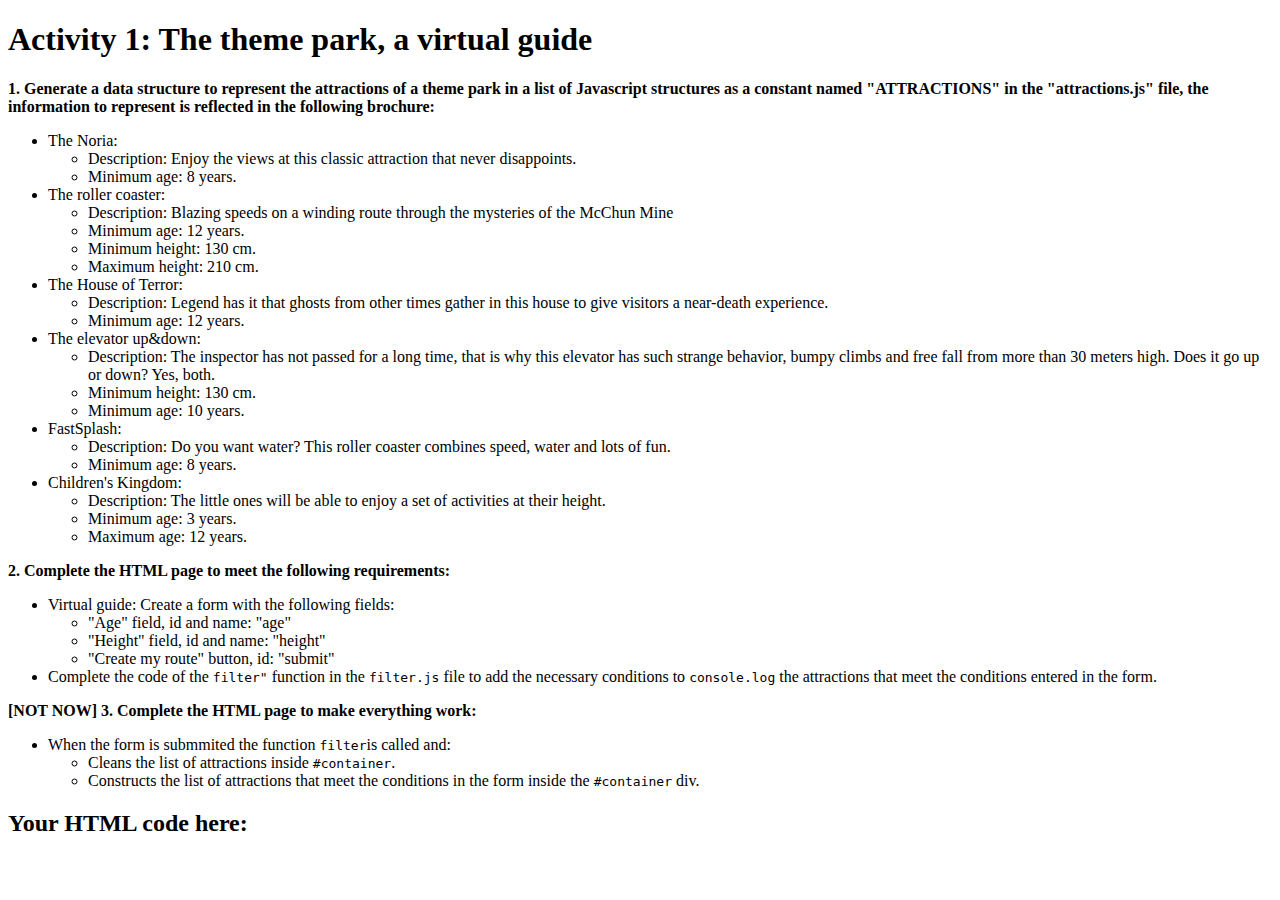
<file: s_first/t1/Activity 1/index.html>
<!DOCTYPE html>
<html lang="en">

<head>
	<meta charset="UTF-8">
	<meta http-equiv="X-UA-Compatible" content="IE=edge">
	<meta name="viewport" content="width=device-width, initial-scale=1.0">
	<title>Activity 1: The theme park, a virtual guide</title>
</head>

<body>
	<h1>Activity 1: The theme park, a virtual guide</h1>
	<p>
		<strong>
			1. Generate a data structure to represent the attractions of a theme park in a list of
			Javascript structures as a constant named "ATTRACTIONS" in the "attractions.js" file,
			the information to represent is reflected in the following brochure:
		</strong>
	<ul>
		<li>The Noria:
			<ul>
				<li>
					Description: Enjoy the views at this classic attraction that never disappoints.
				</li>
				<li>Minimum age: 8 years.</li>
			</ul>
		</li>
		<li>The roller coaster:
			<ul>
				<li>
					Description: Blazing speeds on a winding route through the mysteries of the
					McChun Mine
				</li>
				<li>Minimum age: 12 years.</li>
				<li>Minimum height: 130 cm.</li>
				<li>Maximum height: 210 cm.</li>
			</ul>
		</li>
		<li>The House of Terror:
			<ul>
				<li>
					Description: Legend has it that ghosts from other times gather in this house
					to give visitors a near-death experience.
				</li>
				<li>Minimum age: 12 years.</li>
			</ul>
		</li>
		<li>The elevator up&down:
			<ul>
				<li>
					Description: The inspector has not passed for a long time, that is why this
					elevator has such strange behavior, bumpy climbs and free fall from more than
					30 meters high. Does it go up or down? Yes, both.
				</li>
				<li>Minimum height: 130 cm.</li>
				<li>Minimum age: 10 years.</li>
			</ul>
		</li>
		<li>FastSplash:
			<ul>
				<li>
					Description: Do you want water? This roller coaster combines speed, water
					and lots of fun.
				</li>
				<li>Minimum age: 8 years.</li>
			</ul>
		</li>
		<li>Children's Kingdom:
			<ul>
				<li>
					Description: The little ones will be able to enjoy a set of activities at
					their height.
				</li>
				<li>Minimum age: 3 years.</li>
				<li>Maximum age: 12 years. </li>
			</ul>
		</li>
	</ul>
	</p>
	<p>
		<strong>
			2. Complete the HTML page to meet the following requirements:
		</strong>
	<ul>
		<li>Virtual guide: Create a form with the following fields:
			<ul>
				<li>"Age" field, id and name: "age"</li>
				<li>"Height" field, id and name: "height"</li>
				<li>"Create my route" button, id: "submit"</li>
			</ul>
		</li>
		<li>
			Complete the code of the <code>filter"</code> function in the <code>filter.js</code> file to add the
			necessary
			conditions to <code>console.log</code> the attractions that meet the conditions entered in the form.
		</li>
	</ul>
	</p>
	<p>
		<strong>
			[NOT NOW] 3. Complete the HTML page to make everything work:
		</strong>
	<ul>
		<li>When the form is submmited the function <code>filter</code>is called and:
			<ul>
				<li>Cleans the list of attractions inside <code>#container</code>.</li>
				<li>Constructs the list of attractions that meet the conditions in the form inside the
					<code>#container</code> div.
				</li>
			</ul>
		</li>
	</ul>
	</p>
	<h2>Your HTML code here:</h2>
	<!-- Your code here: -->
	<form action="" method=""></form>
	<!-- don't touch the code from this point on -->
	<div id="container">

	</div>
	<script src="filter.js"></script>
	<script src="main.js"></script>
</body>

</html>
</file>
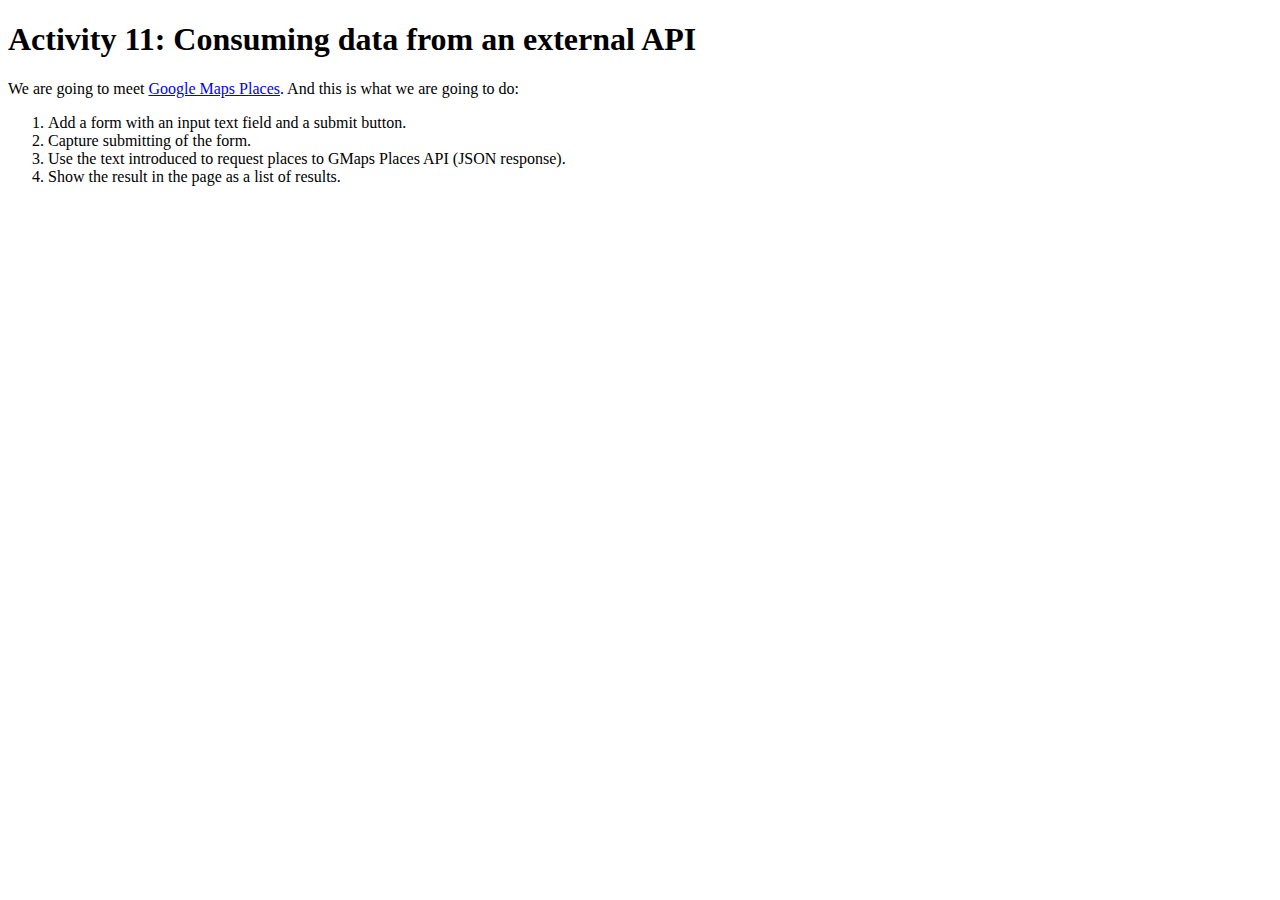
<file: s_first/t1/Activity 11/index.html>
<!doctype html>
<html lang="en">
  <head>
    <!-- Required meta tags -->
    <meta charset="utf-8">
    <meta name="viewport" content="width=device-width, initial-scale=1, shrink-to-fit=no">

    <title>Activity 11: Consuming data from an external API</title>
  </head>
  <body>
    <h1>Activity 11: Consuming data from an external API</h1>
    <p>
      We are going to meet <a href="https://cloud.google.com/maps-platform/places?hl=es">Google Maps Places</a>. And this is what we are going to do:
      <ol>
        <li>Add a form with an input text field and a submit button.</li>
        <li>Capture submitting of the form.</li>        
        <li>Use the text introduced to request places to GMaps Places API (JSON response).</li>
        <li>Show the result in the page as a list of results.</li>
      </ol>
    </p>
  </body>
</html>
</file>
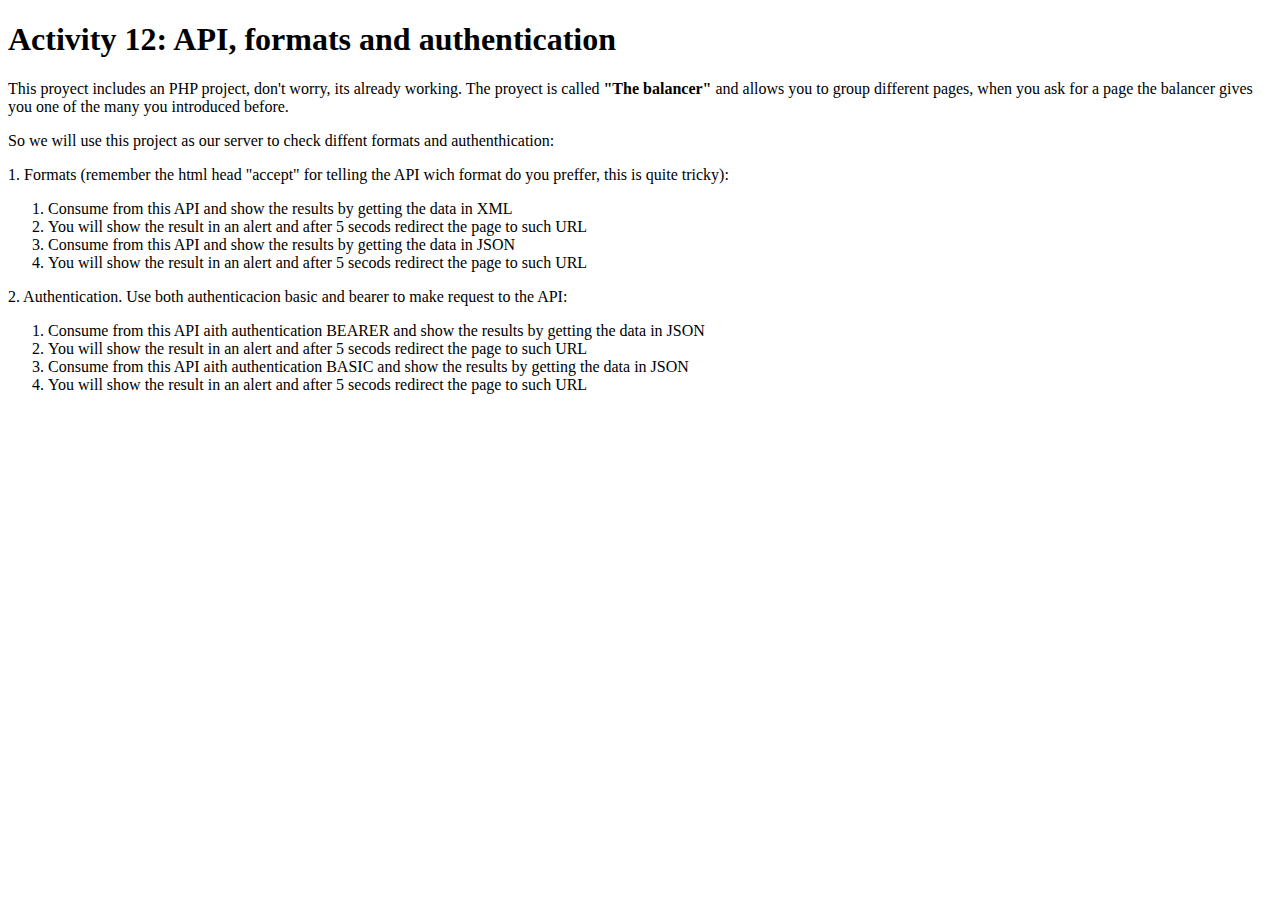
<file: s_first/t1/Activity 12/index.html>
<!doctype html>
<html lang="en">
  <head>
    <!-- Required meta tags -->
    <meta charset="utf-8">
    <meta name="viewport" content="width=device-width, initial-scale=1, shrink-to-fit=no">

    <title>Activity 12: API, formats and authentication</title>
  </head>
  <body>
    <h1>Activity 12: API, formats and authentication</h1>
    <p>
      This proyect includes an PHP project, don't worry, its already working. The proyect is called
      <strong>"The balancer"</strong> and allows you to group different pages, when you ask for a
      page the balancer gives you one of the many you introduced before.
    </p>
    <p>
      So we will use this project as our server to check diffent formats and authenthication:
    </p>
    <p>
      1. Formats (remember the html head "accept" for telling the API wich format do you preffer,
      this is quite tricky):
      <ol>
        <li>Consume from this API and show the results by getting the data in XML</li>
        <li>You will show the result in an alert and after 5 secods redirect the page to such URL</li>        
        <li>Consume from this API and show the results by getting the data in JSON</li>
        <li>You will show the result in an alert and after 5 secods redirect the page to such URL</li>
      </ol>
    </p>
    <p>
      2. Authentication. Use both authenticacion basic and bearer to make request to the API:
      <ol>
        <li>Consume from this API aith authentication BEARER and show the results by getting the data in JSON</li>
        <li>You will show the result in an alert and after 5 secods redirect the page to such URL</li>

        <li>Consume from this API aith authentication BASIC and show the results by getting the data in JSON</li>
        <li>You will show the result in an alert and after 5 secods redirect the page to such URL</li>
      </ol>
    </p>
  </body>
</html>
</file>
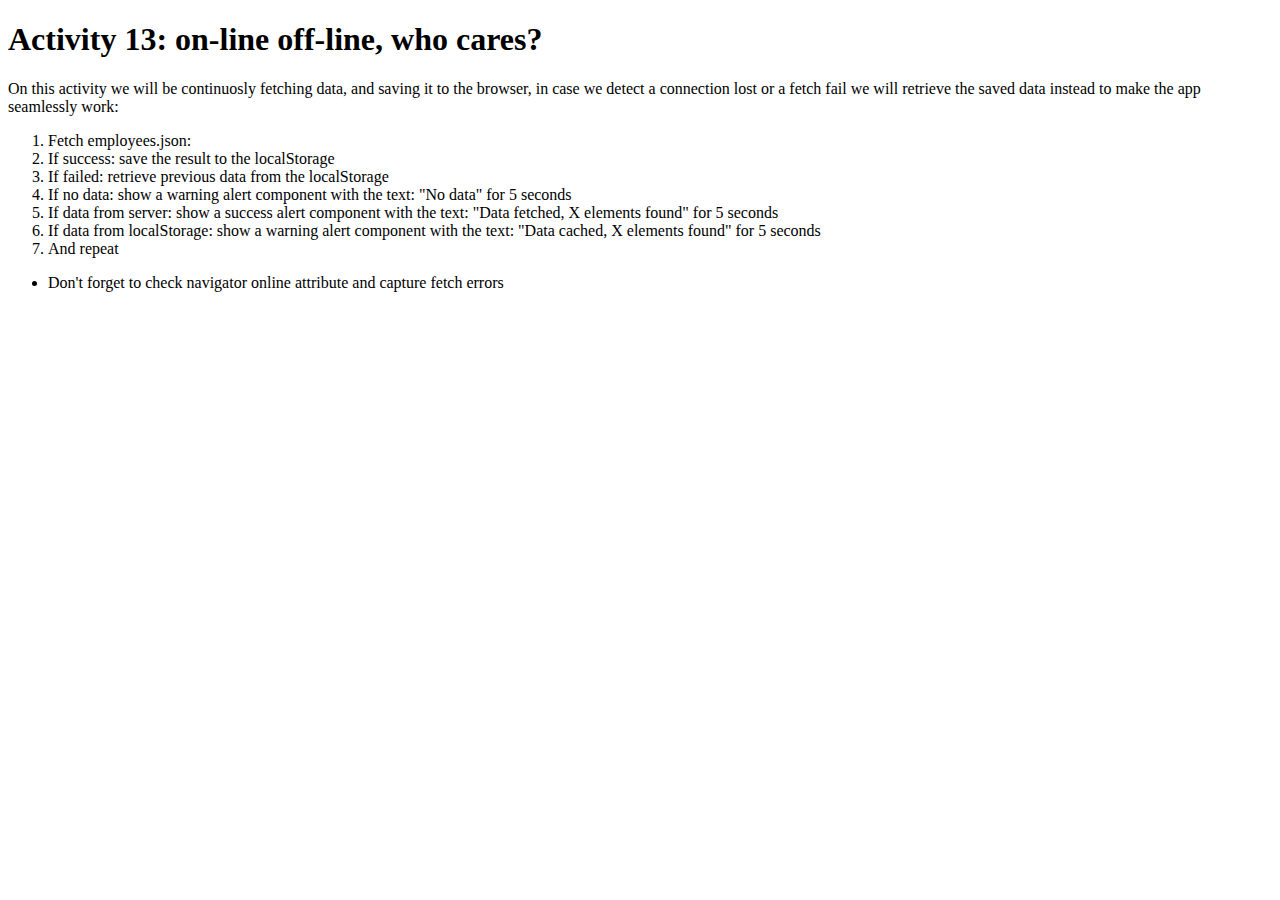
<file: s_first/t1/Activity 13/index.html>
<!doctype html>
<html lang="en">
  <head>
    <!-- Required meta tags -->
    <meta charset="utf-8">
    <meta name="viewport" content="width=device-width, initial-scale=1, shrink-to-fit=no">

    <title>Activity 13: on-line off-line, who cares?</title>
  </head>
  <body>
    <h1>Activity 13: on-line off-line, who cares?</h1>
    <p>
      On this activity we will be continuosly fetching data, and saving it to the browser,
      in case we detect a connection lost or a fetch fail we will retrieve the saved data
      instead to make the app seamlessly work:
    </p>
      <ol>
        <li>Fetch employees.json:</li>
        <li>If success: save the result to the localStorage</li>
        <li>If failed: retrieve previous data from the localStorage</li>
        <li>If no data: show a warning alert component with the text: "No data" for 5 seconds</li>
        <li>If data from server: show a success alert component with the text: "Data fetched, X elements found" for 5 seconds</li>
        <li>If data from localStorage: show a warning alert component with the text: "Data cached, X elements found" for 5 seconds</li>
        <li>And repeat</li>
      </ol>
      <ul>
        <li>Don't forget to check navigator online attribute and capture fetch errors</li>
      </ul>
  </body>
</html>
</file>
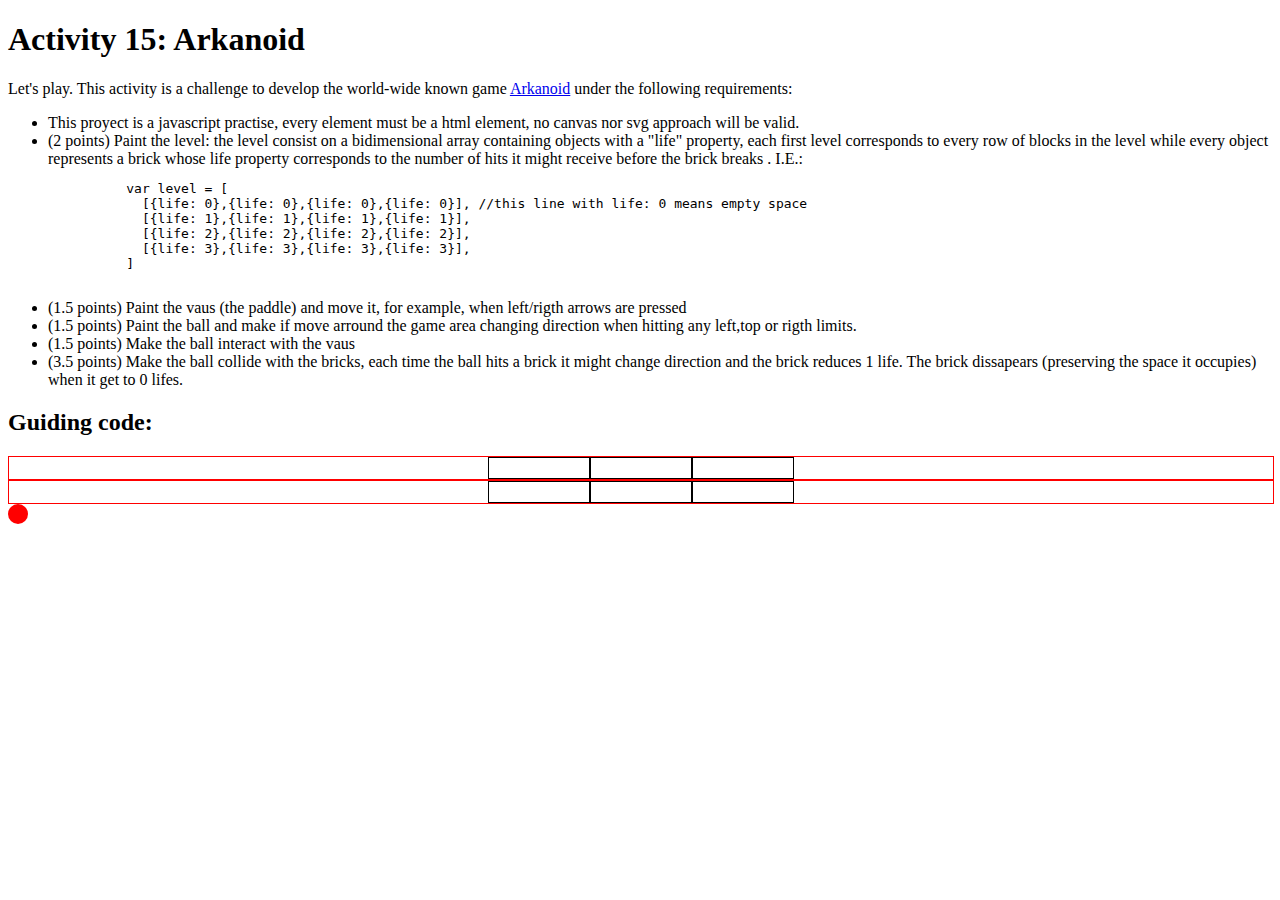
<file: s_first/t1/Activity 15/index.html>
<!doctype html>
<html lang="en">
  <head>
    <!-- Required meta tags -->
    <meta charset="utf-8">
    <meta name="viewport" content="width=device-width, initial-scale=1, shrink-to-fit=no">

    <title>Activity 15: Arkanoid</title>
    <style>

      .row {
        display: flex;
        width: 100%;
        justify-content: center;
        border: 1px solid #F00;
      }
      .brick {
        border: 1px solid #000;
        min-width: 100px;
        height: 20px;
      }
      .hightlight {
        background-color: yellow;
      }

      .ball {
        background-color: red;
        border-radius: 100%;
        position: absolute;
        width: 20px;
        height: 20px;
      }
    </style>
  </head>
  <body>
    <h1>Activity 15: Arkanoid</h1>
    <p>Let's play. This activity is a challenge to develop the world-wide known game <a href="https://es.wikipedia.org/wiki/Arkanoid" target="_blank">Arkanoid</a> under the following requirements:</p>
      <ul>
        <li>This proyect is a javascript practise, every element must be a html element, no canvas nor svg approach will be valid.</li>
        <li>(2 points) Paint the level: the level consist on a bidimensional array containing objects with a "life" property, each first level corresponds to every row of blocks in the level while every object represents a brick whose life property corresponds to the number of hits it might receive before the brick breaks . I.E.:
        <pre>
          var level = [
            [{life: 0},{life: 0},{life: 0},{life: 0}], //this line with life: 0 means empty space
            [{life: 1},{life: 1},{life: 1},{life: 1}],
            [{life: 2},{life: 2},{life: 2},{life: 2}],
            [{life: 3},{life: 3},{life: 3},{life: 3}],
          ]
        </pre>
        </li>
        <li>(1.5 points) Paint the vaus (the paddle) and move it, for example, when left/rigth arrows are pressed</li>
        <li>(1.5 points) Paint the ball and make if move arround the game area changing direction when hitting any left,top or rigth limits.</li>
        <li>(1.5 points) Make the ball interact with the vaus</li>
        <li>(3.5 points) Make the ball collide with the bricks, each time the ball hits a brick it might change direction and the brick reduces 1 life. The brick dissapears (preserving the space it occupies) when it get to 0 lifes.</li>
      </ul>
      <h2>Guiding code:</h2>
      <div class="stage">
        <div class="row"><div class="brick"></div><div class="brick"></div><div class="brick"></div></div>
        <div class="row"><div class="brick"></div><div class="brick"></div><div class="brick"></div></div>
      </div>
      <div class="ball"></div>

      <script src="https://code.jquery.com/jquery-3.2.1.min.js" crossorigin="anonymous"></script>
      <script>
      var intro;
      function handleMouseMove(event) {
          var x = event.clientX;
          var y = event.clientY;
          $('.brick').removeClass('hightlight');
          $('.row').each(function(){
            var bounds = this.getBoundingClientRect();
            if (bounds.bottom >= y && bounds.top <= y){
              $(this).children('.brick').each(function(){
                var bounds = this.getBoundingClientRect();
                if (bounds.left <= x && bounds.right >= x){
                  $(this).addClass('hightlight');
                }
              })

            }
          })
      }
      document.onmousemove = handleMouseMove;

      </script>

  </body>
</html>
</file>
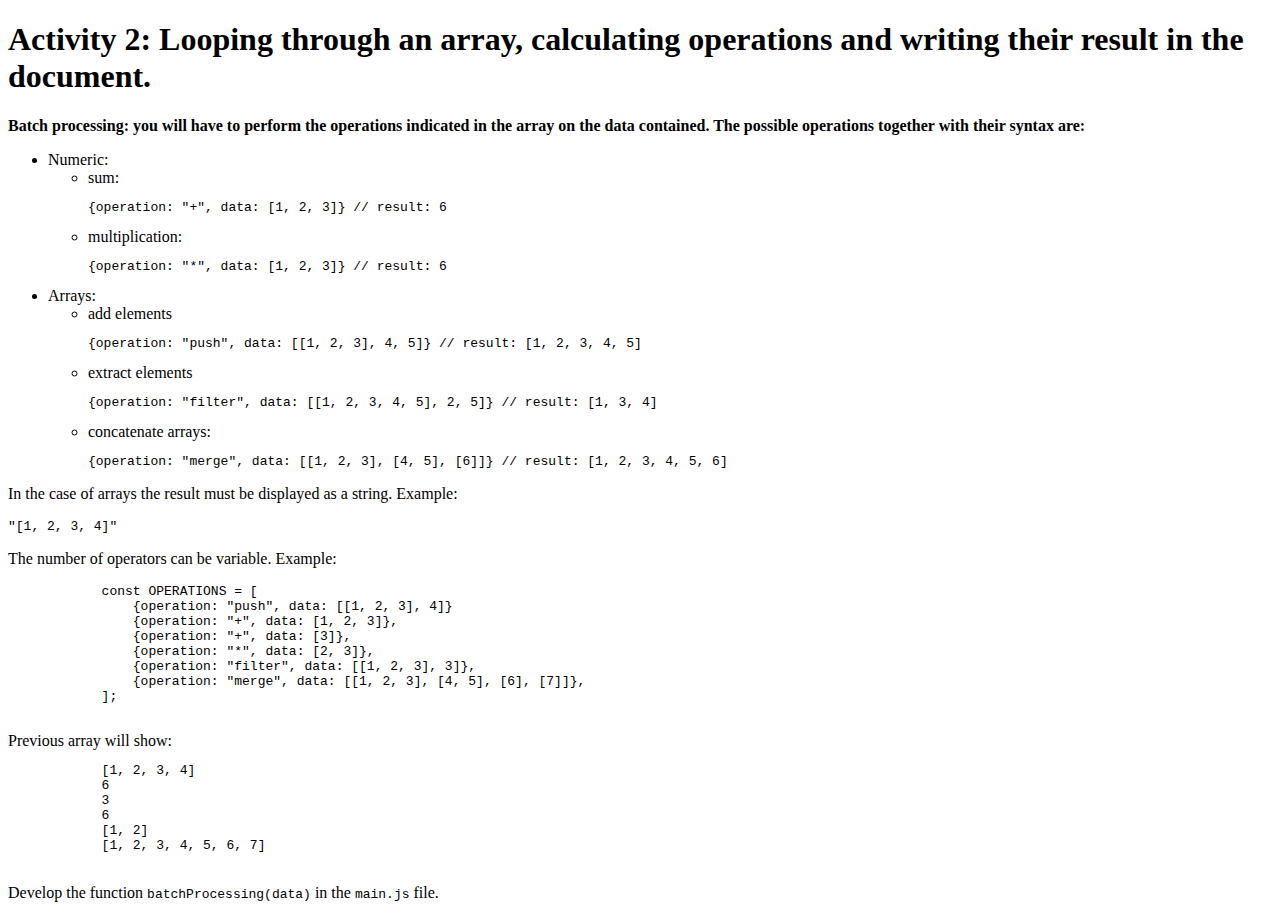
<file: s_first/t1/Activity 2/index.html>
<!DOCTYPE html>
<html lang="en">
<head>
    <meta charset="UTF-8">
    <meta http-equiv="X-UA-Compatible" content="IE=edge">
    <meta name="viewport" content="width=device-width, initial-scale=1.0">
    <title>Activity 2: Looping through an array, calculating operations and writing their result in the document.</title>
</head>
<body>
    <h1>Activity 2: Looping through an array, calculating operations and writing their result in the document.</h1>
    <p>
        <strong>
            Batch processing: you will have to perform the operations indicated in the array on the
            data contained. The possible operations together with their syntax are:
        </strong>
        <ul>
            <li>Numeric:
                <ul>
                    <li>sum:
                        <pre>{operation: "+", data: [1, 2, 3]} // result: 6</pre>
                    </li>
                    <li>multiplication:
                        <pre>{operation: "*", data: [1, 2, 3]} // result: 6</pre>
                    </li>
                </ul>
            </li>
            <li>Arrays:
                <ul>
                    <li>
                        add elements
                        <pre>{operation: "push", data: [[1, 2, 3], 4, 5]} // result: [1, 2, 3, 4, 5]</pre>
                    </li>
                    <li>
                        extract elements
                        <pre>{operation: "filter", data: [[1, 2, 3, 4, 5], 2, 5]} // result: [1, 3, 4]</pre>
                    </li>
                    
                    <li>
                        concatenate arrays:
                        <pre>{operation: "merge", data: [[1, 2, 3], [4, 5], [6]]} // result: [1, 2, 3, 4, 5, 6]</pre>
                    </li>
                </ul>
            </li>
        </ul>
    </p>
    <p>
        In the case of arrays the result must be displayed as a string. Example:
        <pre>"[1, 2, 3, 4]"</pre>
    </p>
    <p>
        The number of operators can be variable. Example:
        <pre>
            const OPERATIONS = [
                {operation: "push", data: [[1, 2, 3], 4]}
                {operation: "+", data: [1, 2, 3]},
                {operation: "+", data: [3]},
                {operation: "*", data: [2, 3]},
                {operation: "filter", data: [[1, 2, 3], 3]},
                {operation: "merge", data: [[1, 2, 3], [4, 5], [6], [7]]},
            ];
        </pre>
        Previous array will show:
        <pre>
            [1, 2, 3, 4]
            6
            3
            6
            [1, 2]
            [1, 2, 3, 4, 5, 6, 7]
        </pre>
    </p>
    <p>
        Develop the function <code>batchProcessing(data)</code> in the <code>main.js</code> file.
    </p>
    <script src="main.js"></script>
</body>
</html>
</file>
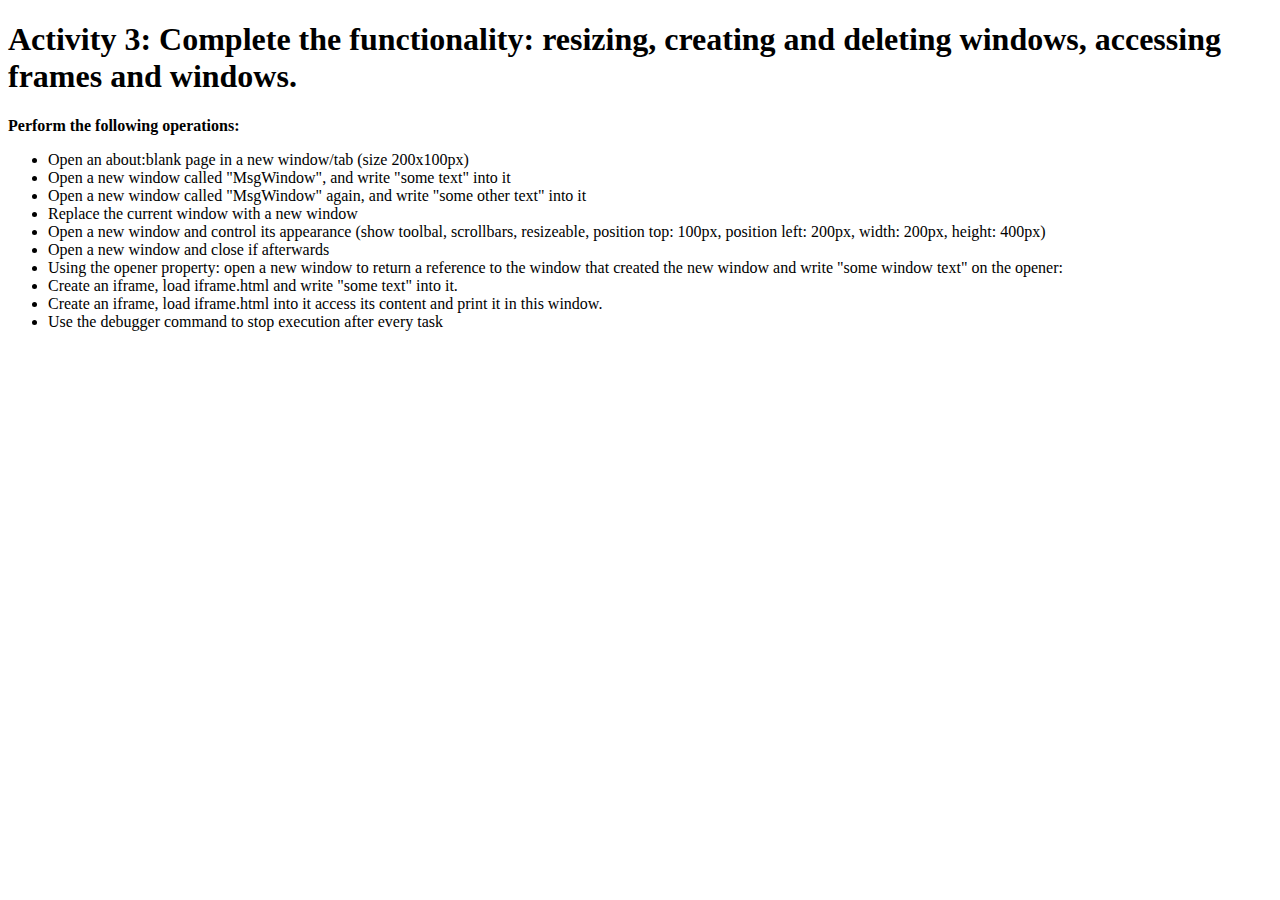
<file: s_first/t1/Activity 3/index.html>
<!DOCTYPE html>
<html lang="en">
<head>
    <meta charset="UTF-8">
    <meta http-equiv="X-UA-Compatible" content="IE=edge">
    <meta name="viewport" content="width=device-width, initial-scale=1.0">
    <title>
        Activity 3: Complete the functionality: resizing, creating and deleting windows,
        accessing frames and windows.
    </title>
</head>
<body>
    <h1>
        Activity 3: Complete the functionality: resizing, creating and deleting windows,
        accessing frames and windows.</h1>
    <p>
        <strong>
            Perform the following operations:
        </strong>
        <ul>
            <li>Open an about:blank page in a new window/tab (size 200x100px)</li>
            <li>Open a new window called "MsgWindow", and write "some text" into it</li>
            <li>Open a new window called "MsgWindow" again, and write "some other text" into it</li>
            <li>Replace the current window with a new window</li> 
            <li>Open a new window and control its appearance (show toolbal, scrollbars, resizeable, position top: 100px, position left: 200px, width: 200px, height: 400px)</li>
            <li>Open a new window and close if afterwards</li>
            <li>Using the opener property: open a new window to return a reference to the window that created the new window and write "some window text" on the opener:</li>
            <li>Create an iframe, load iframe.html and write "some text" into it.</li>
            <li>Create an iframe, load iframe.html into it access its content and print it in this window.</li>
            <li>Use the debugger command to stop execution after every task</li>
        </ul>
    </p>
    <script src="main.js"></script>
</body>
</html>
</file>
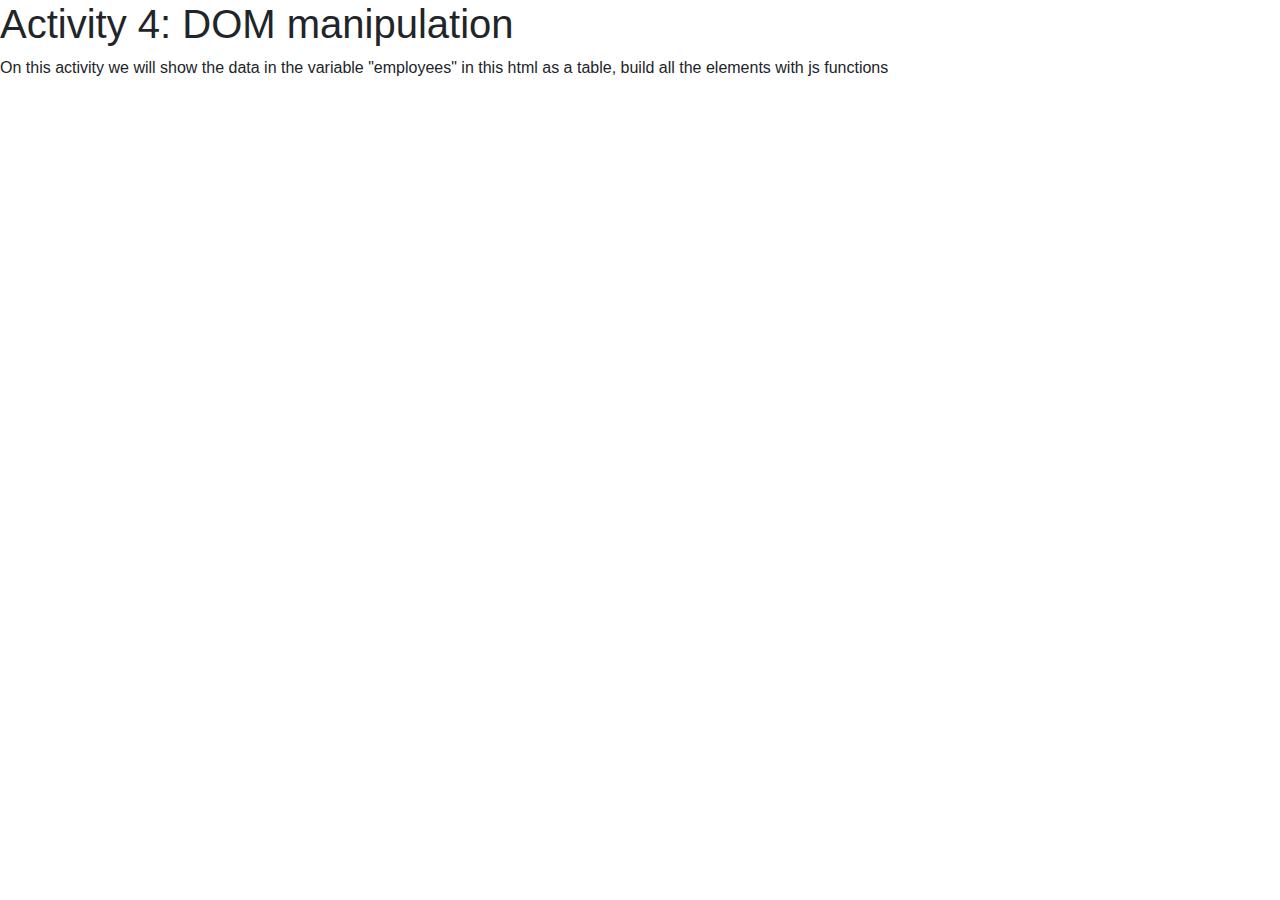
<file: s_first/t1/Activity 4/index.html>
<!doctype html>
<html lang="en">
  <head>
    <!-- Required meta tags -->
    <meta charset="utf-8">
    <meta name="viewport" content="width=device-width, initial-scale=1, shrink-to-fit=no">

    <!-- Bootstrap CSS -->
    <link rel="stylesheet" href="https://maxcdn.bootstrapcdn.com/bootstrap/4.0.0/css/bootstrap.min.css" integrity="sha384-Gn5384xqQ1aoWXA+058RXPxPg6fy4IWvTNh0E263XmFcJlSAwiGgFAW/dAiS6JXm" crossorigin="anonymous">

    <title>Activity 4: DOM manipulation</title>
  </head>
  <body>
    <h1>Activity 4: DOM manipulation</h1>
    <p>On this activity we will show the data in the variable "employees" in this html as a table, build all the elements with js functions</p>
    <div id="table-container"></div>
    <script src="main.js"></script>
  </body>
</html>
</file>
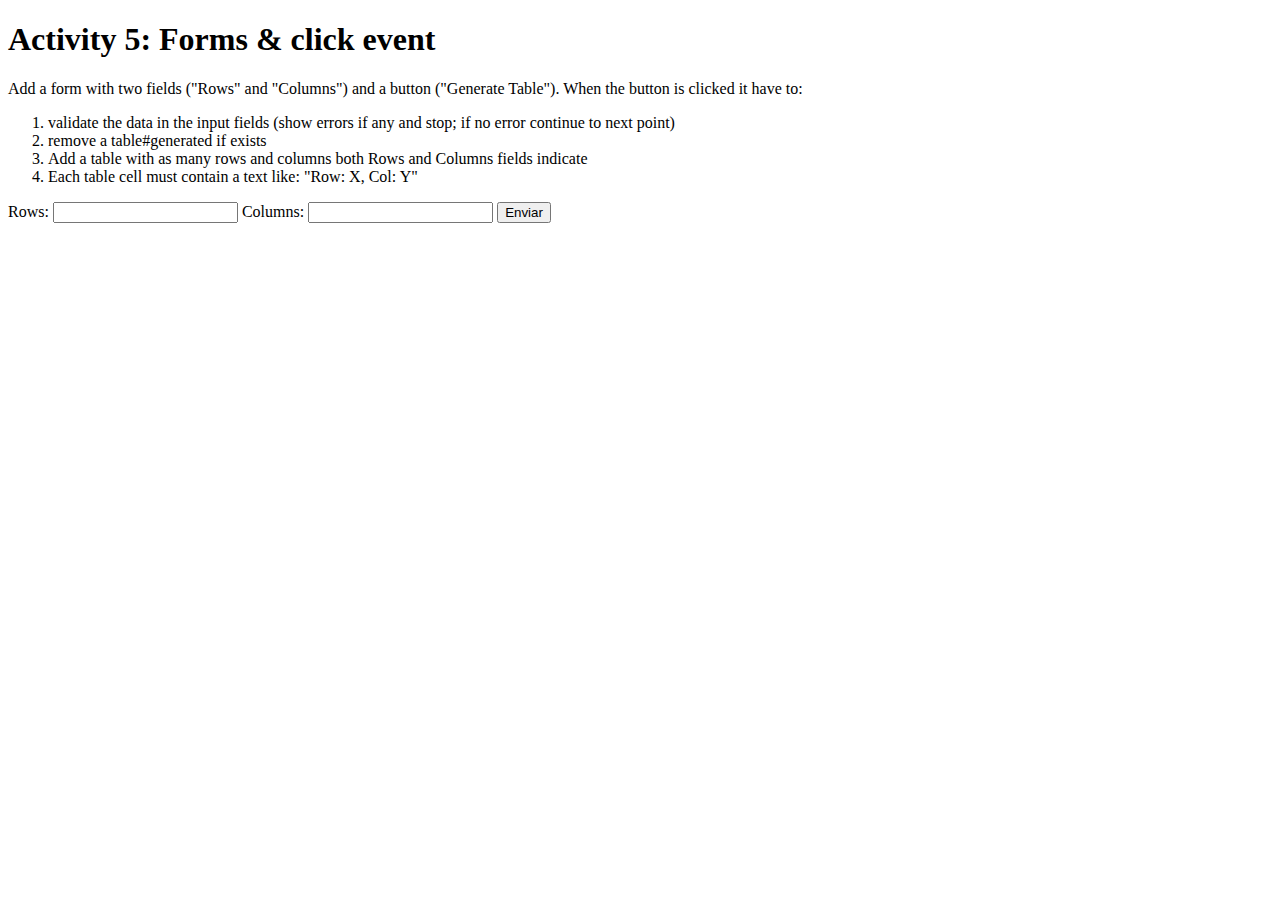
<file: s_first/t1/Activity 5/index.html>
<!doctype html>
<html lang="en">
  <head>
    <!-- Required meta tags -->
    <meta charset="utf-8">
    <meta name="viewport" content="width=device-width, initial-scale=1, shrink-to-fit=no">

    <title>Activity 5: Forms &amp; click event</title>
  </head>
  <body>
    <h1>Activity 5: Forms &amp; click event</h1>
    <p>
      Add a form with two fields ("Rows" and "Columns") and a button ("Generate Table").
      When the button is clicked it have to:
    </p>
      <ol>
        <li>validate the data in the input fields (show errors if any and stop; if no error continue to next point)</li>
        <li>remove a table#generated if exists </li>
        <li>Add a table with as many rows and columns both Rows and Columns fields indicate</li>
        <li>Each table cell must contain a text like: "Row: X, Col: Y"</li>
      </ol>
      <form action="" method="GET">
        <label for="rows">Rows:</label>
        <input type="number" id="rows" name="rows" min="1">
        <label for="columns">Columns:</label>
        <input type="number" id="columns" name="columns" min="1">
        <button id="boton" type="submit"> Enviar </button>
      </form>
      <div id="container"></div>
  </body>
  <script src="main.js"></script>
</html>
</file>
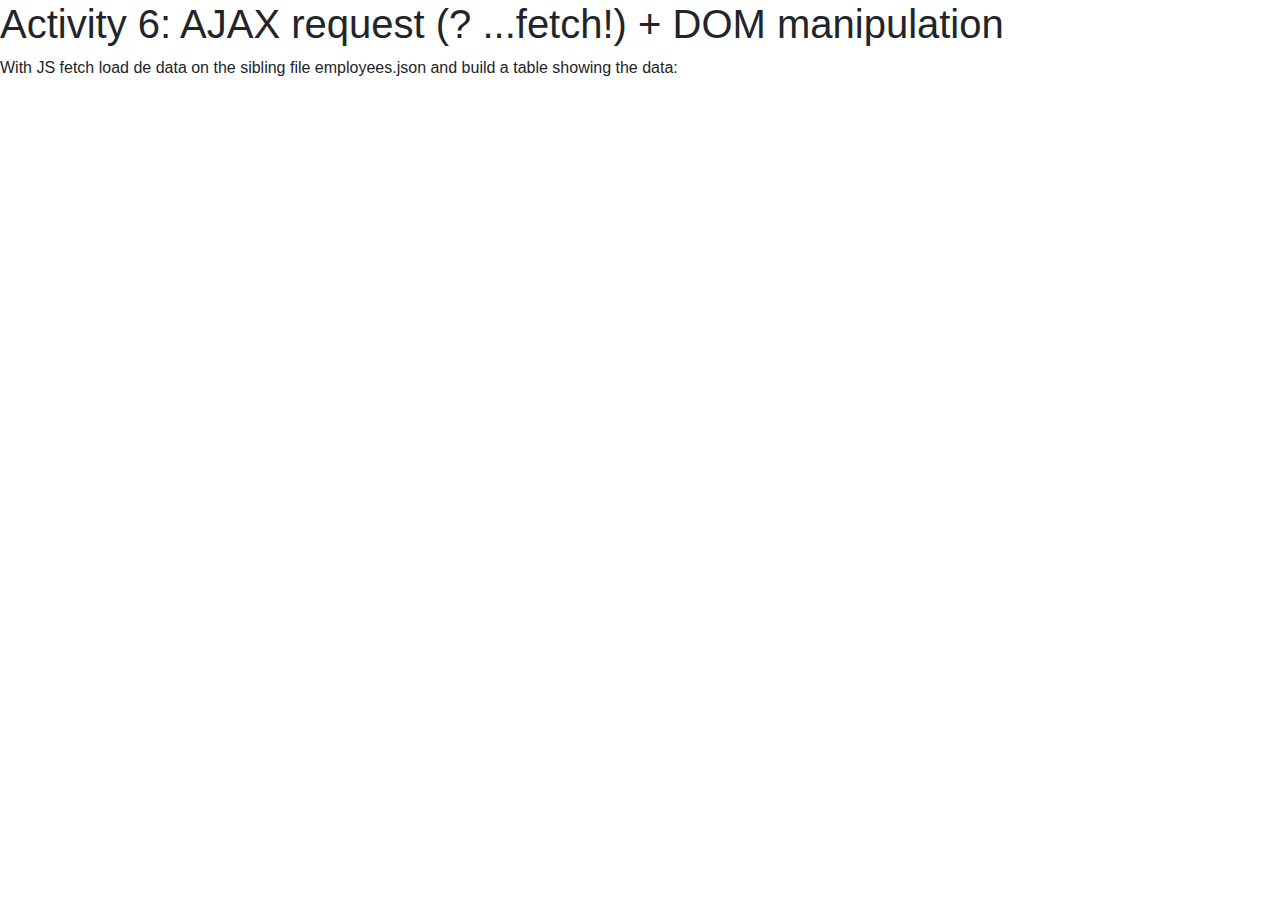
<file: s_first/t1/Activity 6/index.html>
<!DOCTYPE html>
<html lang="en">
  <head>
    <!-- Required meta tags -->
    <meta charset="utf-8" />
    <meta
      name="viewport"
      content="width=device-width, initial-scale=1, shrink-to-fit=no"
    />

    <!-- Bootstrap CSS -->
    <link
      rel="stylesheet"
      href="https://maxcdn.bootstrapcdn.com/bootstrap/4.0.0/css/bootstrap.min.css"
      integrity="sha384-Gn5384xqQ1aoWXA+058RXPxPg6fy4IWvTNh0E263XmFcJlSAwiGgFAW/dAiS6JXm"
      crossorigin="anonymous"
    />

    <title>Activity 6: AJAX request (? ...fetch!) + DOM manipulation</title>
  </head>

  <body>
    <h1>Activity 6: AJAX request (? ...fetch!) + DOM manipulation</h1>
    <p>
      With JS fetch load de data on the sibling file employees.json and build a
      table showing the data:
    </p>
    <div id="table-container"></div>
    <script>
      fetch("employees.json")
      .then(request =>reques.json())
      .then(json => console.log('los datos: ',json))
      console.log('se sigue ejecutando');
    </script>
  </body>
</html>
</file>
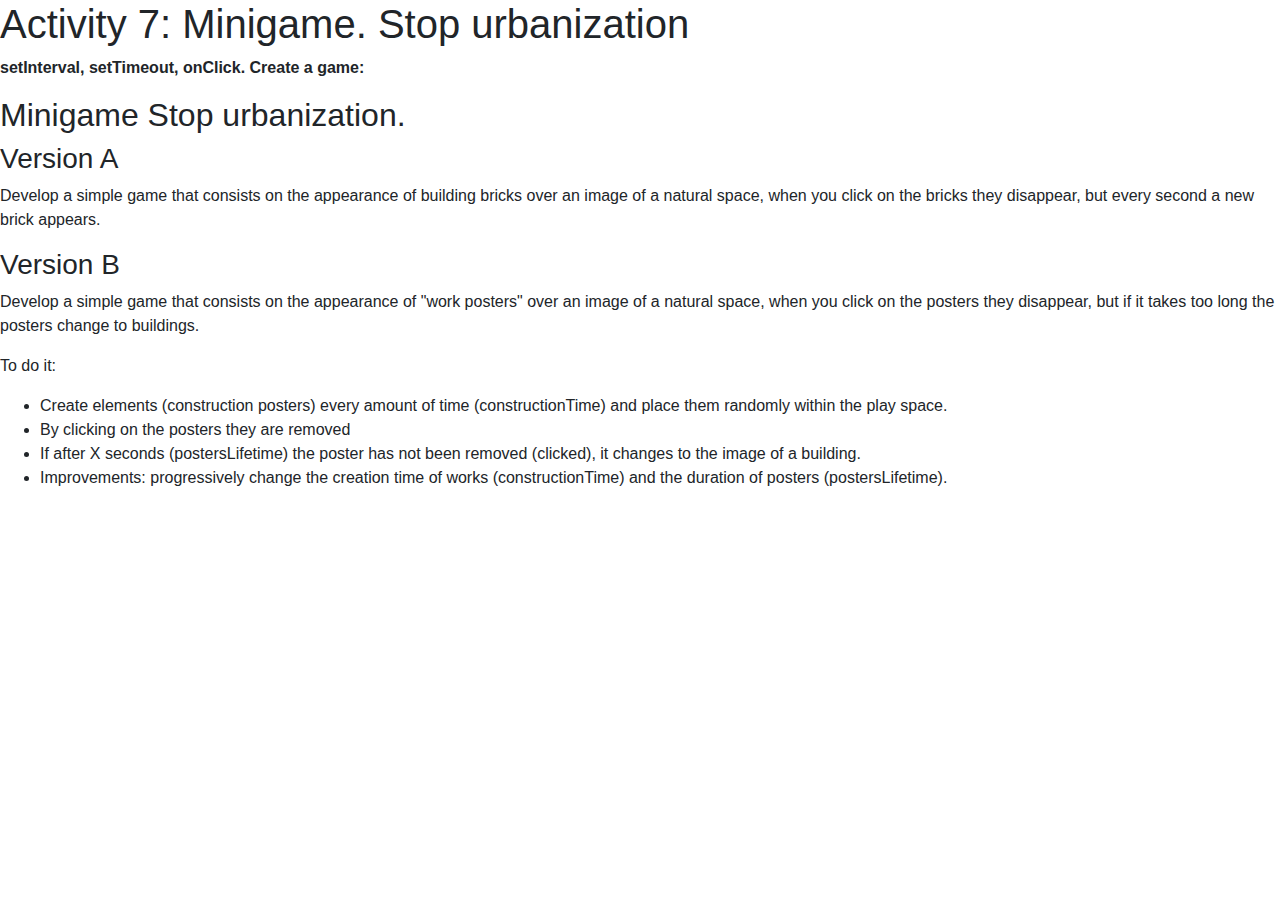
<file: s_first/t1/Activity 7/index.html>
<!doctype html>
<html lang="en">
  <head>
    <!-- Required meta tags -->
    <meta charset="utf-8">
    <meta name="viewport" content="width=device-width, initial-scale=1, shrink-to-fit=no">

    <!-- Bootstrap CSS -->
    <link rel="stylesheet" href="https://maxcdn.bootstrapcdn.com/bootstrap/4.0.0/css/bootstrap.min.css" integrity="sha384-Gn5384xqQ1aoWXA+058RXPxPg6fy4IWvTNh0E263XmFcJlSAwiGgFAW/dAiS6JXm" crossorigin="anonymous">
    <link rel="stylesheet" href="style.css">

    <title>Activity 7: Minigame. Stop urbanization</title>
  </head>
  <body>
    <h1>Activity 7: Minigame. Stop urbanization</h1>
    <p><strong>setInterval, setTimeout, onClick. Create a game:</strong></p>
    <h2>Minigame Stop urbanization.</h2>
    <h3>Version A</h3>
    <p>
      Develop a simple game that consists on the appearance of building bricks over an image of a natural
      space, when you click on the bricks they disappear, but every second a new brick appears.
    </p>
    <h3>Version B</h3>
    <p>
      Develop a simple game that consists on the appearance of "work posters" over an image of a natural space, when you click on the posters they disappear, but if it takes too long the posters change to buildings.
    </p>

    <p>
      To do it:
      <ul>
        <li>
          Create elements (construction posters) every amount of time (constructionTime) and place them
          randomly within the play space.
        </li>
        <li>By clicking on the posters they are removed</li>
        <li>
          If after X seconds (postersLifetime) the poster has not been removed (clicked), it changes to
          the image of a building.
        </li>
        <li>
          Improvements: progressively change the creation time of works (constructionTime) and the
          duration of posters (postersLifetime).
        </li>
      </ul>
    </p>
    <div id="table-container">

    </div>
    <script src="https://ajax.googleapis.com/ajax/libs/jquery/3.5.1/jquery.min.js"></script>
    <script src="stopUrbanization.js"></script>
  </body>
</html>
</file>
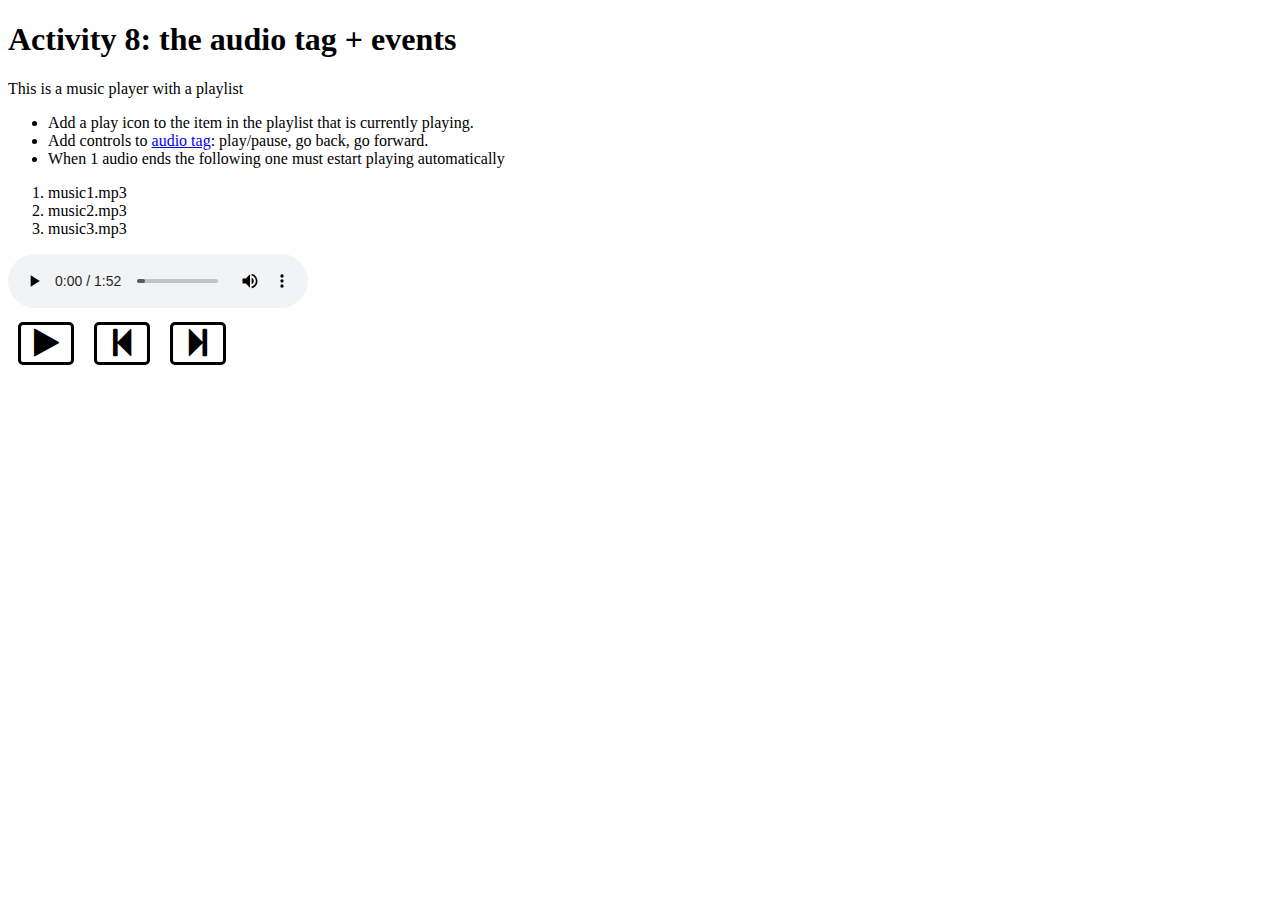
<file: s_first/t1/Activity 8/index.html>
<!doctype html>
<html lang="en">
  <head>
    <meta charset="utf-8">
    <meta name="viewport" content="width=device-width, initial-scale=1, shrink-to-fit=no">

    <title>Activity 8: the audio tag + events</title>
    <link rel="stylesheet" href="https://maxcdn.bootstrapcdn.com/font-awesome/4.7.0/css/font-awesome.min.css">
    <style>
      .controls div{
        float: left;
        margin: 10px;
        border: 3px solid #000;
        font-size: 2em;
        text-align: center;
        width: 50px;
        border-radius: 5px;
      }
    </style>
  </head>
  <body>
    <h1>Activity 8: the audio tag + events</h1>
    <p>This is a music player with a playlist</p>
    <ul>
      <li>Add a play icon to the item in the playlist that is currently playing.</li>
      <li>Add controls to <a href="https://developer.mozilla.org/es/docs/Web/HTML/Elemento/audio">audio tag</a>: play/pause, go back, go forward.</li>
      <li>When 1 audio ends the following one must estart playing automatically</li>
    </ul>

    <ol>
      <li>music1.mp3</li>
      <li>music2.mp3</li>
      <li>music3.mp3</li>
    </ol>
    
    <audio controls id="audioPlayer">
      <source class="audio" src="spain.mp3" type="audio/mpeg">
    </audio>
    
    <!-- mirian way and migue -->
    <div class="controls">
      <div id="play"><i class="fa fa-play"></i></div>
      <div id="backward"><i class="fa fa-step-backward"></i></div>
      <div id="fordward"><i class="fa fa-step-forward"></i></div>
    </div> 

    <!-- my way -->
  <!-- <div class="audio-player">
    <audio>
      <source src="spain.mp3" type="audio/mp3">
    </audio>
    <div class="controls">
      <button id="play">forward</button>
      <button id="play-pause-button">play</button>
      <button id="backward">backward</button>
      <input type="range" id="volume-control" min="0" max="1" step="0.01" value="1">
    </div>
    <br>
    <div class="progress">
      <div class="progress-bar" id="progress-bar"></div>
    </div>
    <br>

    <div id="current-time"></div>
    <div id="total-time"></div>
  </div> -->
  <script src="js.js"></script>
  </body>
</html>
</file>
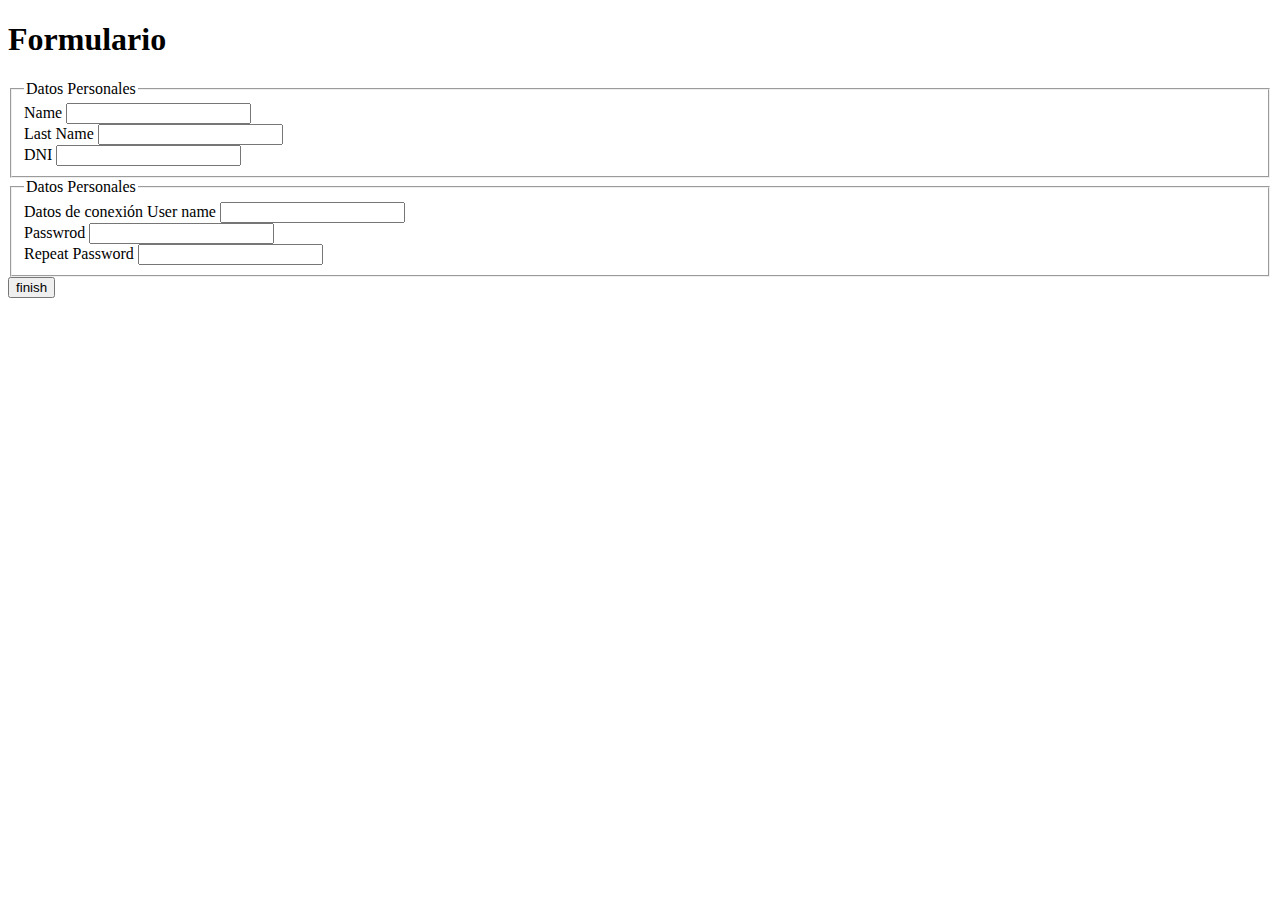
<file: s_first/t1/Activity 9/index.html>
<!DOCTYPE html>
<html lang="en">
<head>
  <meta charset="UTF-8">
  <meta name="viewport" content="width=device-width, initial-scale=1.0">
  <title>Document</title>
</head>
<body>
  <h1>Formulario</h1>
  <form action="POST">
    <fieldset>
      <legend>Datos Personales</legend>
      <label for="name">Name</label>
      <input id="name" type="text" name="name">
      <br>

      <label for="lastName">Last Name</label>
      <input id="lastName" type="text" name="lastName">
      <br>

      <label for="dni">DNI</label>
      <input id="dni" type="text" name="dni">
    </fieldset>
    <fieldset>Datos de conexión
      <legend>Datos Personales</legend>
      <label for="userName">User name</label>
      <input id="userName" type="text" name="userName">
      <br>
      <label for="password">Passwrod</label>
      <input id="password type="text" name="password">
      <br>

      <label for="rPassword">Repeat Password</label>
      <input id="rPassword" type="text" name="rPassword">
    </fieldset>
    <button type="submit">finish</button>
  </form>
</body>
</html>
</file>
<file: s_first/t1/Activity 7/style.css>
#table-container{
  /* display: flex;
  flex-wrap: wrap; */
  background-image: url('wally.webp');
  width: 100%;
  img{
    width: 80px;
    height: 50px;
    margin: 0;
    padding: 0;
  }
}
</file>
